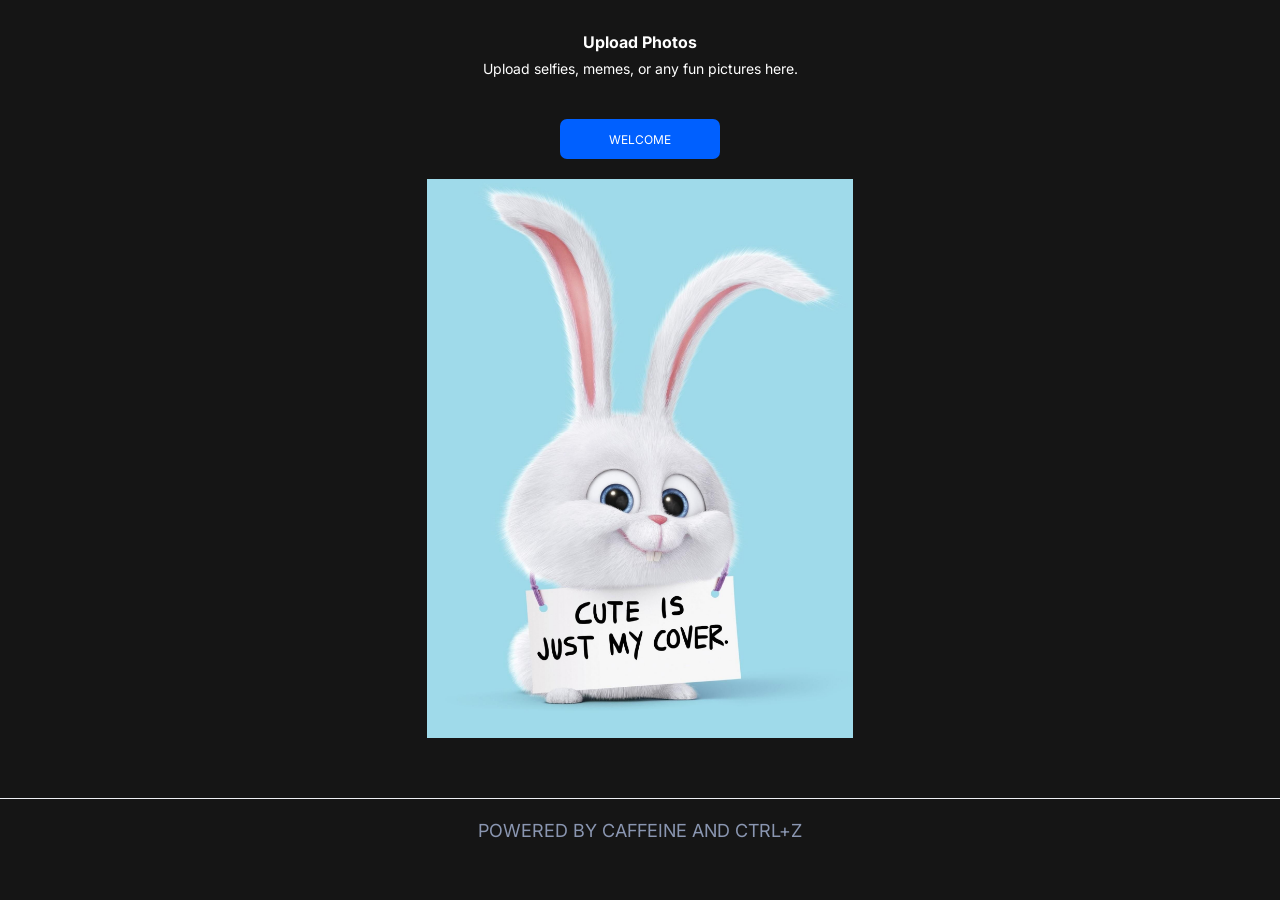
<file: static/index.html>
<!DOCTYPE html>
<html lang="en">

<head>
    <meta charset="UTF-8">
    <meta name="viewport" content="width=device-width, initial-scale=1.0">
    <title>image-hosting</title>
    <link rel="stylesheet" href="/static/image-uploader/css/reset.css">
    <link rel="preconnect" href="https://fonts.googleapis.com">
    <link rel="preconnect" href="https://fonts.gstatic.com" crossorigin>
    <link
        href="https://fonts.googleapis.com/css2?family=Inter:ital,opsz,wght@0,14..32,100..900;1,14..32,100..900&display=swap"
        rel="stylesheet">
    <link rel="stylesheet" href="/static/image-uploader/css/style.css">
</head>

<body>
    <header>
        <div class="header">
            <h1 class="header__title">Upload Photos</h1>
            <p class="header__text">Upload selfies, memes, or any fun pictures here.</p>
        </div>
        <div class="header__button">
            <button class="header__button-btn">WELCOME</button>
        </div>
    </header>
    <main>
        <div class="hero">
            <div class="hero__img">
                <img class="img" src="/static/image-uploader/img/Rabbit.jpg" alt="New">
            </div>
            <div class="hero__img">
                <img class="img" src="/static/image-uploader/img/Rabbit1.png" alt="Rabbit">
            </div>
        </div>
    </main>
<footer class="site-footer">
    <div class="site-footer__inner">
        <span> POWERED BY CAFFEINE AND CTRL+Z</span>

    </div>
</footer>
</body>
<script src="/static/image-uploader/js/index.js"></script>

</html>
</file>
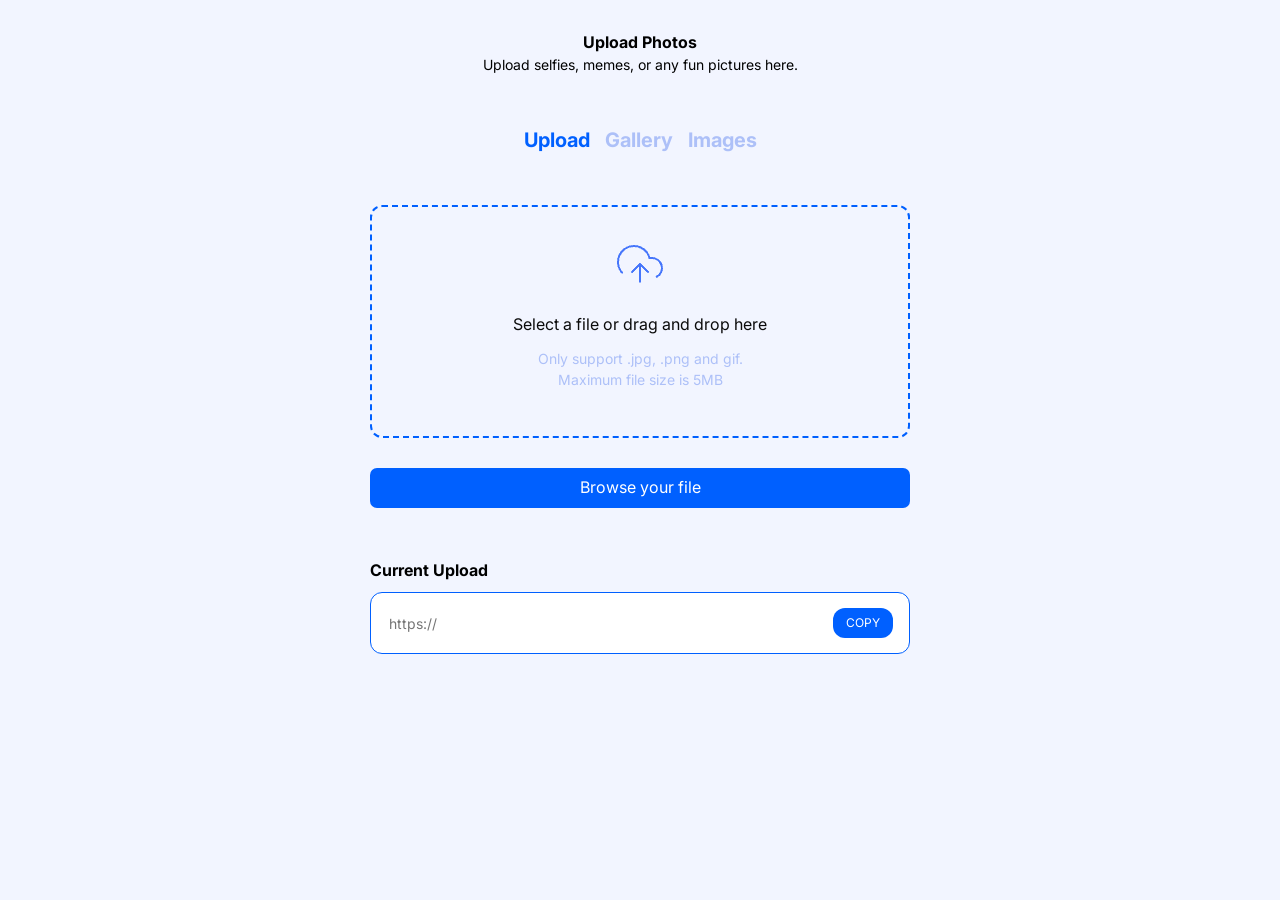
<file: static/upload.html>
<!DOCTYPE html>
<html lang="en">

<head>
    <meta charset="UTF-8">
    <meta name="viewport" content="width=device-width, initial-scale=1.0">
    <title>SmartUploader</title>
    <link rel="stylesheet" href="/static/image-uploader/css/reset.css">
    <link rel="preconnect" href="https://fonts.googleapis.com">
    <link rel="preconnect" href="https://fonts.gstatic.com" crossorigin>
    <link
        href="https://fonts.googleapis.com/css2?family=Inter:ital,opsz,wght@0,14..32,100..900;1,14..32,100..900&display=swap"
        rel="stylesheet">
    <link rel="stylesheet" href="/static/image-uploader/css/style.css">
</head>

<body>
    <section class="upload__intro">
        <h2 class="upload__title">Upload Photos</h2>
        <p class="upload__description">Upload selfies, memes, or any fun pictures here.</p>
    </section>
    <nav class="upload__tabs">
        <button class="upload__tab" id="upload-tab-btn">Upload</button>
        <button class="upload__tab" id="gallery-tab-btn">Gallery</button>
        <button class="upload__tab " id="images-tab-btn">Images</button>
    </nav>
    <section class="upload__form">
        <div class="upload__dropzone">
            <div class="upload__icon">
                <img src="/static/image-uploader/img/icon/feather_upload-cloud.png" alt="icon">
            </div>
            <p class="upload__promt">Select a file or drag and drop here</p>
            <p class="upload__info">Only support .jpg, .png and gif. <br>
                Maximum file size is 5MB</p>
        </div>
        <div class="upload__button">
            <input type="file" id="file-upload" accept="image/*" style="display: none;" multiple>
            <label for="file-upload" class="upload__button-btn">Browse your file</label>
        </div>
        <div class="upload__container">
            <div class="upload__group">
                <h2 class="upload__title-current">Current Upload</h2>
                <div class="upload__label">
                    <input type="text" class="upload__input" placeholder="https://" readonly />
                    <button class="upload__copy">COPY</button>
                </div>
            </div>
        </div>
    </section>
    <section id="file-list-wrapper">
    </section>
</body>
<script src="/static/image-uploader/js/upload.js"></script>

</html>
</file>
<file: static/image-uploader/css/style.css>
body {
    background-color: #F2F5FF;
    font-family: "Inter", sans-serif;
    color: rgb(255, 255, 255);
}

/* Header */
.header {
    display: flex;
    flex-direction: column;
    align-items: center;
    padding-top: 30px;
}

.header__title {
    text-align: center;
    font-size: 16px;
    width: 700px;

}

.header__text {
    padding-top: 4px;
    font-size: 14px;
}

/* button */
.header__button {
    display: flex;
    justify-content: center;
    padding-top: 40px;
}

.header__button-btn {
    position: absolute;
    text-transform: uppercase;
    padding: 12px 16px;
    font-size: 12px;
    background-color: rgb(0, 96, 255);
    color: rgb(255, 255, 255);
    width: 160px;
    height: 40px;
    border: none;
    border-radius: 7px;
}

/* hero__img */
.hero {
    display: flex;
    justify-content: center;
    margin-top: 60px;
}

.hero__img {
    display: none;
}

.hero__img.is-visible {
    display: block;
}

.img {
    width: 426px;
    height: 559px;
    object-fit: cover;
}

/* upload */
.upload__intro {
    display: flex;
    flex-direction: column;
    align-items: center;
    padding-top: 30px;
    text-align: center;
    color: black;
}

.upload__title {
    font-size: 16px;
    width: 700px;

}

.upload__description {
    font-size: 14px;
    width: 400px;
}

/* upload-tabs */
.upload__tabs {
    display: flex;
    justify-content: center;
    align-items: center;
    gap: 15px;
    padding-top: 50px;

}

.upload__tab {
    all: unset;
    font-size: 20px;
    font-weight: bold;
    color: rgb(173, 192, 248); /* Неактивный цвет по умолчанию */
}

.upload__tab--active {
    color: rgb(0, 96, 255); /* Активный цвет */
}

.upload__tab:hover {
    color: rgb(105, 141, 250);
}

.upload__tab:hover {
    color: rgb(105, 141, 250);
}

/* upload-form */
.upload__form {
    display: flex;
    flex-direction: column;
    align-items: center;
    padding-top: 50px;
}

.upload__dropzone {
    border: 2px dashed rgb(0, 96, 255);
    border-radius: 12px;
    width: 540px;
    height: 233px;
    text-align: center;
}

.upload__icon {
    display: flex;
    justify-content: center;
    align-items: center;
    padding-top: 33px;
}

.upload__promt {
    padding-top: 24px;
    color: rgb(11, 11, 11);
}

.upload__info {
    padding-top: 12px;
    font-size: 14px;
    color: rgb(173, 192, 248);
}

/* upload-button */
.upload__button {
    padding-top: 30px;
    padding-bottom: 50px;
}

.upload__button-btn {
    display: inline-block;
    text-align: center;
    cursor: pointer;
    color: rgb(255, 255, 255);
    width: 540px;
    height: 40px;
    border-radius: 7px;
    background-color: rgb(0, 96, 255);
    padding-top: 7px;
    border: none;
}

/* upload-current */
.upload__container {
    display: flex;
    flex-direction: column;
    align-items: center;
    margin-bottom: 159px;
}

.upload__group {
    display: flex;
    flex-direction: column;
    width: 540px;
}

.upload__title-current {
    color: black;
    padding-bottom: 10px;
    font-size: 16px;
    text-align: left;
}

/* input + button */
.upload__label {
    display: flex;
    align-items: center;
    justify-content: space-between;
    width: 100%;
    height: 62px;
    border: 1px solid rgb(0, 96, 255);
    border-radius: 12px;
    padding: 0 16px;
    box-sizing: border-box;
    background-color: white;
}

.upload__input {
    flex-grow: 1;
    border: none;
    outline: none;
    font-size: 14px;
    background-color: transparent;
    color: black;

}

.upload__copy {
    width: 60px;
    height: 30px;
    border-radius: 12px;
    border: none;
    background-color: rgb(0, 96, 255);
    color: white;
    font-size: 12px;
    cursor: pointer;
}


/* Container for the entire table */
.file-list-container {
    max-width: 1000px;
    margin: 0 auto;
    padding: 20px;
    border-radius: 8px;
    margin-bottom: 292px;
}

/* Common style for a row (both header and list item) */
.file-list-header,
.file-list-item {
    display: flex;
    justify-content: flex-start;
    gap: 12px;
    align-items: center;
    padding: 10px 0;
    border-bottom: 1px solid #eef0f5;
}

/* Remove border from the last item */
.file-list-item:last-child {
    border-bottom: none;
}

/* List header */
.file-list-header {
    color: #8a96b1;
    font-size: 14px;
    font-weight: 500;
}

/* Styles for columns */
.file-col {
    display: flex;
    align-items: center;
    min-width: 0;
}
.file-col-image {
    flex: 0 0 80px;
}


.file-col-name {
    flex: 0 0 180px;
}

.file-col-url {
    flex: 1 1 auto;
    color: #555;
    font-size: 14px;
}

.file-col-url a {
    overflow: hidden;
    text-overflow: ellipsis;
    white-space: nowrap;
    display: block;
    max-width: 100%;
}


.file-col-size {
    flex: 0 0 90px;
}

.file-col-date {
    flex: 0 0 200px;
}

.file-col-delete {
    flex: 0 0 80px;
    justify-content: center;
}

/* File icon */
.file-icon {
    color: #0060ff;
    margin-right: 15px;
    font-size: 20px;
}

.delete-img {
    width: 32px;
    height: 32px;
}

/* File name */
.file-name {
    color: #333;
    font-weight: 500;
    max-width: 200px;
    white-space: nowrap;
    overflow: hidden;
    text-overflow: ellipsis;
}

/* File name */
.file-url {
    color: #333;
    font-weight: 500;
    max-width: 200px;
    white-space: nowrap;
    overflow: hidden;
    text-overflow: ellipsis;
}
/* File size */
.file-size {
    color: #333;
    font-weight: 500;
    max-width: 200px;
    white-space: nowrap;
    overflow: hidden;
    text-overflow: ellipsis;
}

/* File date */
.file-date {
    color: #333;
    font-weight: 500;
    max-width: 200px;
    white-space: nowrap;
    overflow: hidden;
    text-overflow: ellipsis;
}

/* Delete button */
.delete-btn {
    background: transparent;
    /* REMOVE THE BACKGROUND, MAKE IT TRANSPARENT */
    border: none;
    border-radius: 50%;
    cursor: pointer;
    display: flex;
    align-items: center;
    justify-content: center;
    padding: 0;
    transition: opacity 0.2s ease;
    /* Add a smooth transition for hover effect */
}

/* Hover effect */
.delete-btn:hover {
    background: transparent;
    /* REMOVE BACKGROUND ON HOVER */
    opacity: 0.7;
    /* Make the icon semi-transparent for user feedback */
}


/* Footer */
.site-footer {
    margin-top: 60px;
    padding: 18px 0;
    border-top: 1px solid #eef0f5;
    background: transparent;
}
.site-footer__inner {
    max-width: 900px;
    margin: 0 auto;
    padding: 0 16px;
    display: flex;
    gap: 16px;
    justify-content: center;
    align-items: center;
    color: #8a96b1;
    font-size: 18px;
}

}
</file>
